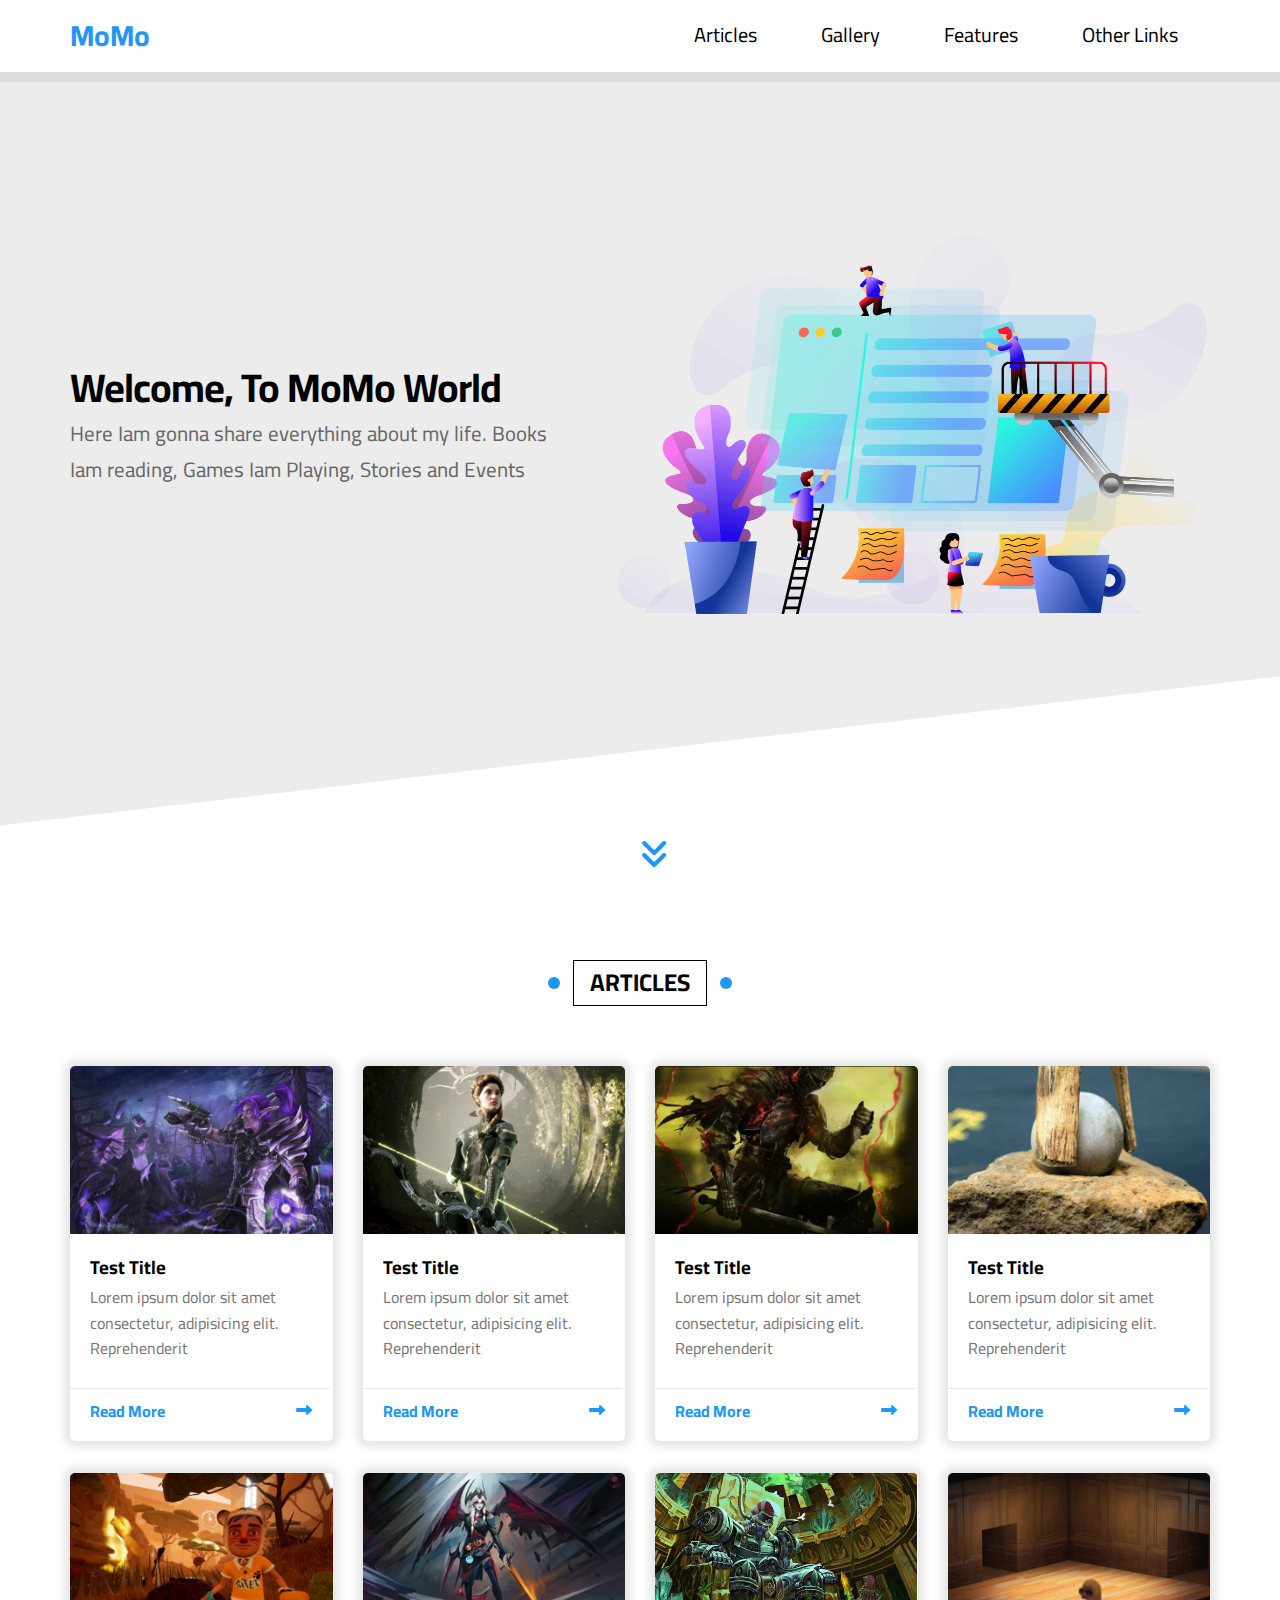
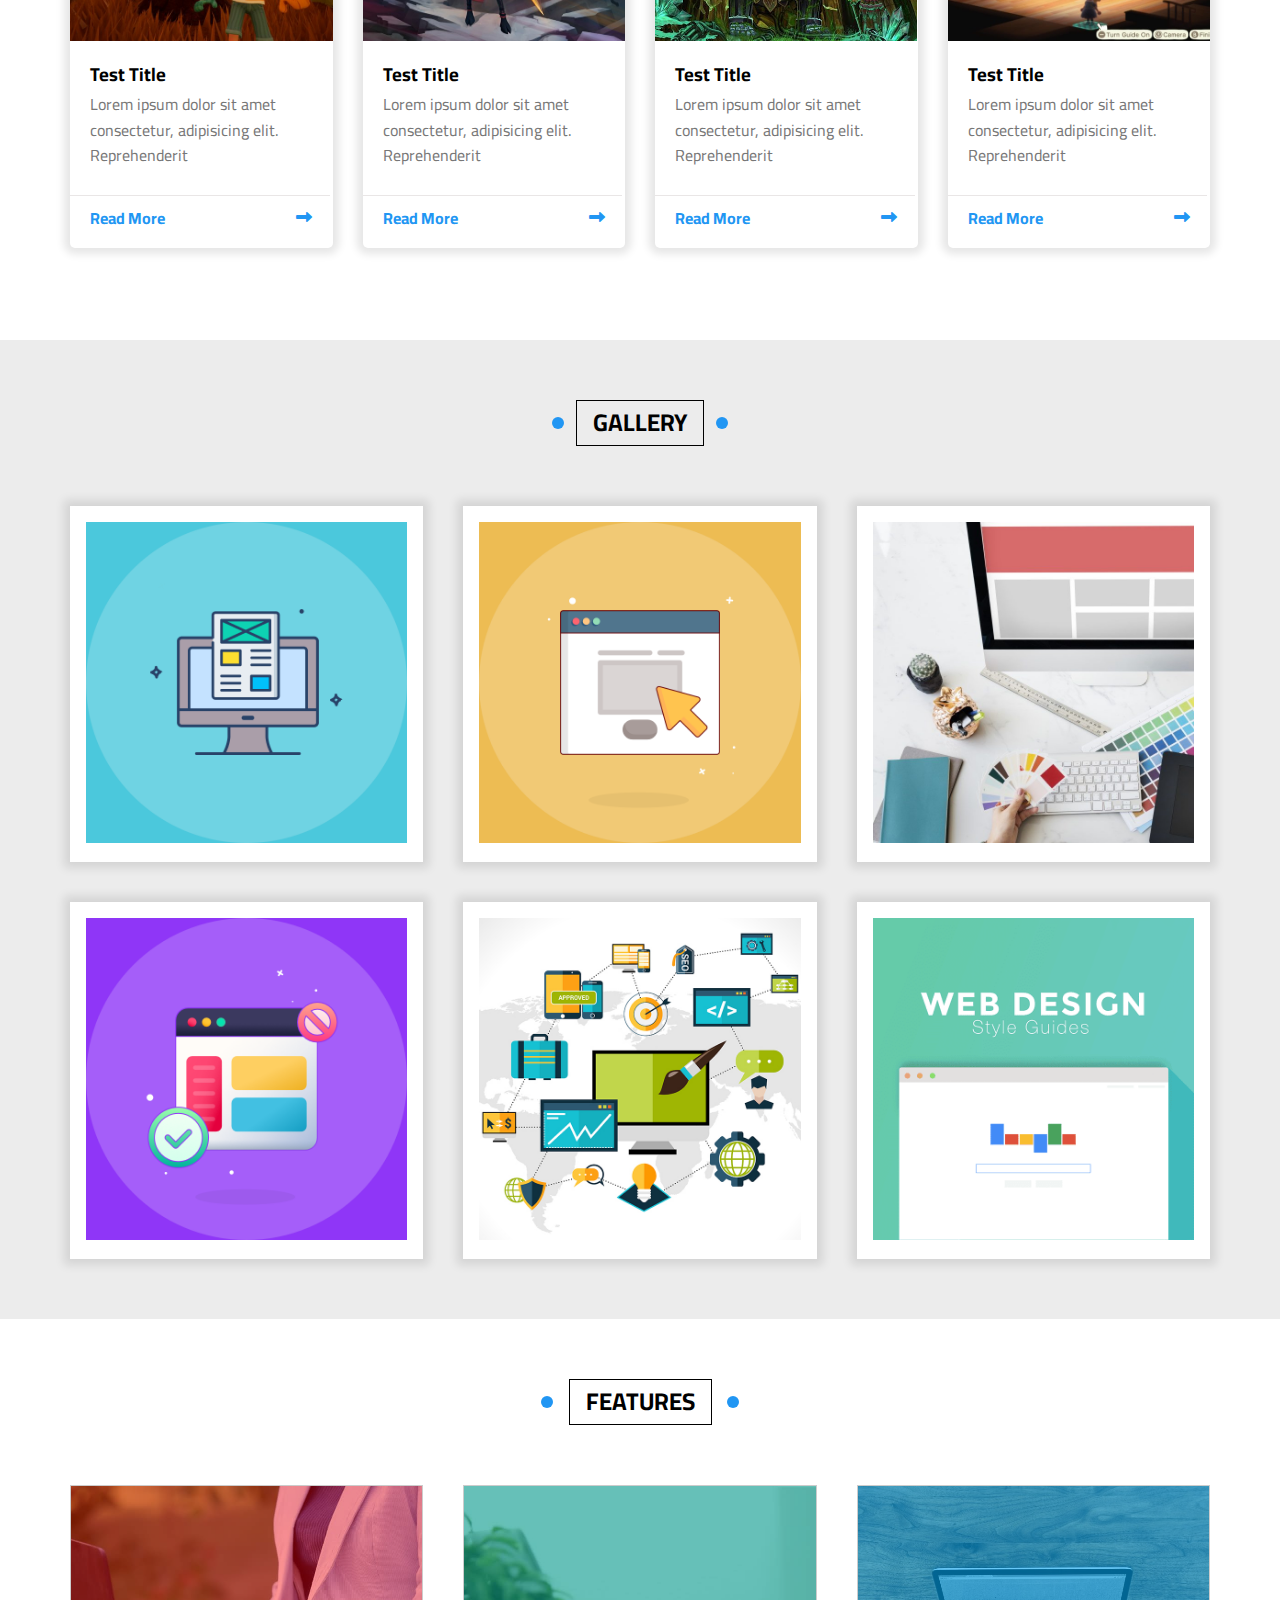
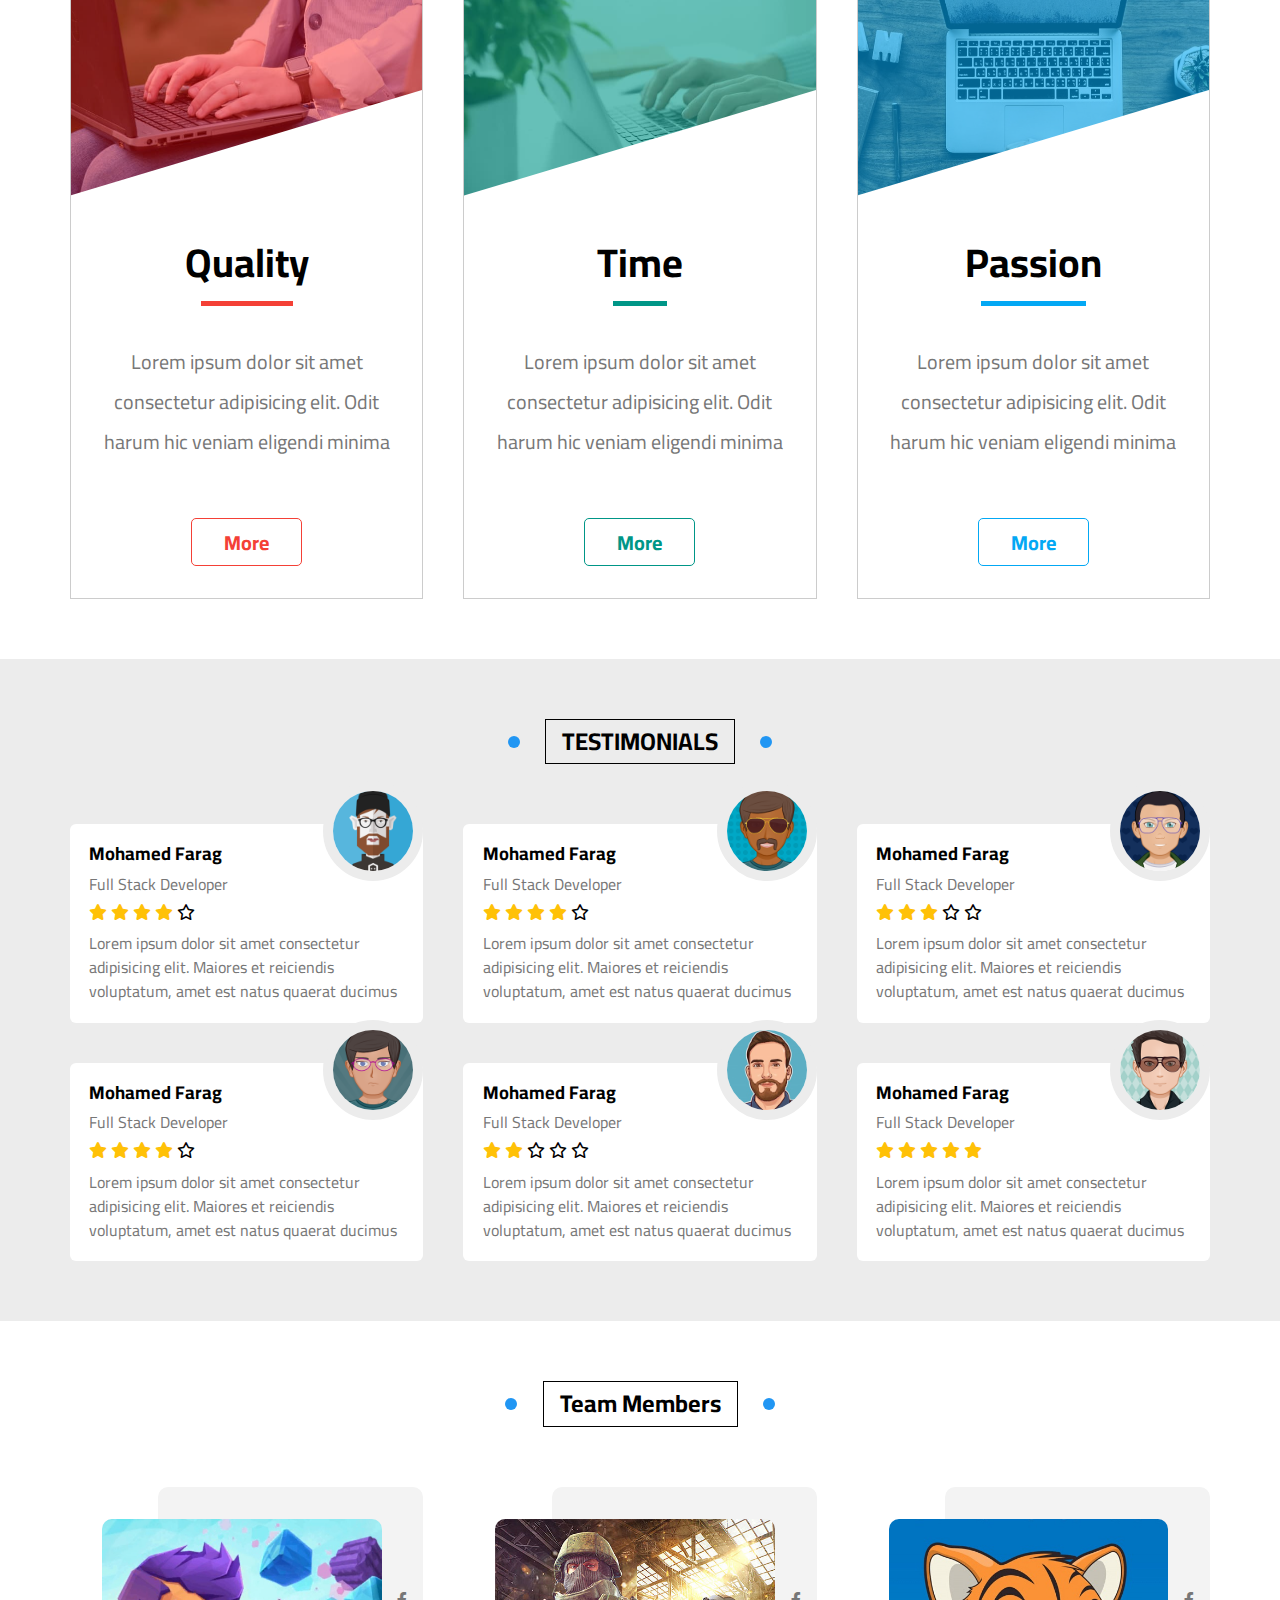
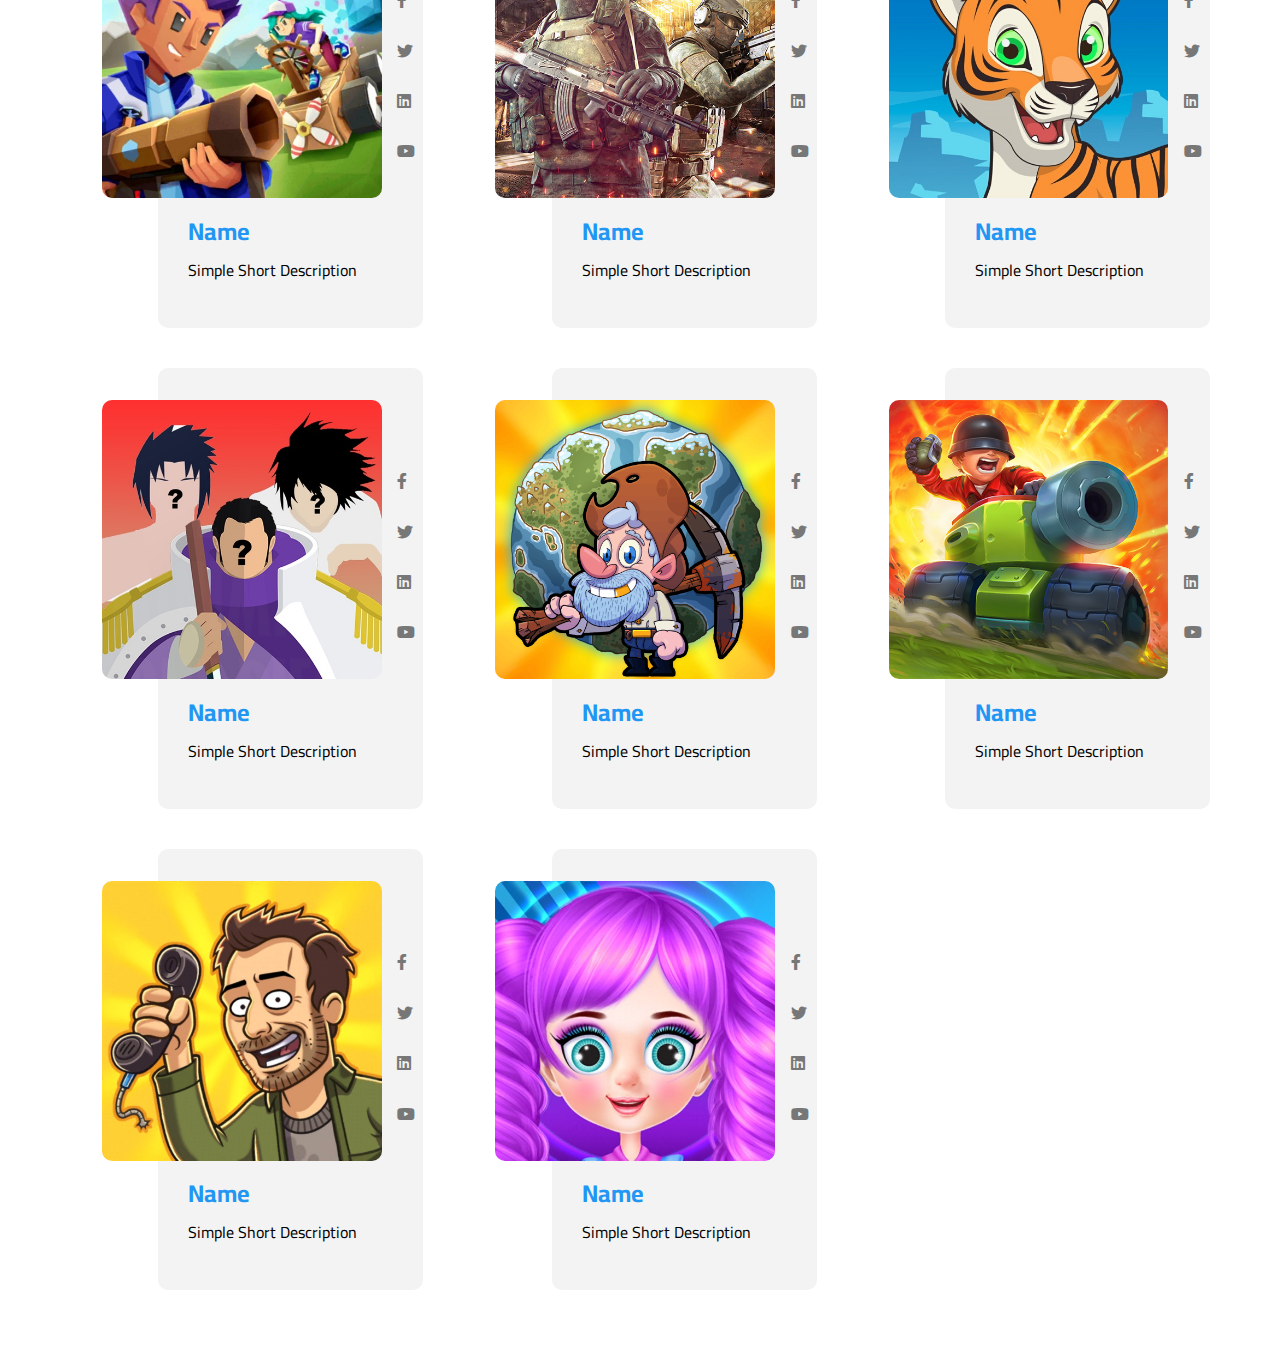
<file: index.html>
<!DOCTYPE html>
<html lang="en">
<head>
    <meta charset="UTF-8">
    <meta http-equiv="X-UA-Compatible" content="IE=edge">
    <meta name="viewport" content="width=device-width, initial-scale=1.0">
    <link rel="stylesheet" href="css/normaliz.css">
    <!-- font  awesome -->
    <link rel="stylesheet" href="css/all.min.css">
    <!-- css file -->
    <link rel="stylesheet" href="css/style.css">
    <title>Document</title>
</head>
<body>
   <!-- start header -->
   <header>
    <div class="container">
        <a class="logo" href="#">MoMo</a>
        <ul class="links">
           <li><a href="#">Articles</a></li>
            <li><a href="#">Gallery</a></li>
            <li><a href="#">Features</a></li>
            <li class="mega">
                <a href="#">Other Links</a>
                <div class="megamenu">
                    <div class="img">
                        <img src="imgs/megamenu.png" alt="">
                    </div>
                    
                        <ul class="slink">
                            <li><a href="#"> <i class="fa-sharp fa-solid fa-people-group"></i>Testimonials</a> </li>
                            <li><a href="#"><i class="fa-solid fa-shield-halved"></i> Team Members</a> </li>
                            <li><a href="#"><i class="fa-solid fa-comments"></i> Services</a> </li>
                            <li><a href="#"><i class="fa-solid fa-binoculars"></i>Our Skills</a> </li>
                            <li><a href="#"><i class="far fa-calendar-alt fa-fw"></i>How It Works</a ></li>
                        </ul>

                        <ul class="slink">
                            <li><a href="#"><i class="fa-solid fa-business-time"></i> Events</a> </li>
                            <li><a href="#"> <i class="far fa-calendar-alt fa-fw"></i> Pricing Plans</a> </li>
                            <li><a href="#"> <i class="fa-solid fa-snowflake"></i> Top Videos</a> </li>
                            <li><a href="#"><i class="fa-solid fa-layer-group"></i> Stats</a> </li>
                            <li><a href="#"> <i class="far fa-calendar-alt fa-fw"></i>  Request A Discount</a ></li>
                        </ul>

                   
                </div>
            </li>
        </ul>
    </div>
   </header>
   <!-- end header -->
   <!-- start landing -->
   <section class="landing">
     <div class="container">
        <div class="text">
            <h1>Welcome, To MoMo World</h1>
            <p>Here Iam gonna share everything about my life. Books Iam reading, Games Iam Playing, Stories and Events</p>
        </div>
        <div class="img">
            <img src="imgs/landing-image.png" alt="">
        </div>
     </div>
     <a href="#article" class="go-down-arrow">
        <i class="fas fa-angle-double-down fa-2x"></i>
     </a>
   </section>
   <!-- end landing -->
   <!-- start ARTICLES -->
   <article id="article">
    <div class="main-title">
        <h2>ARTICLES</h2>
    </div>
    <div class="container">
        
        <div class="articles">
            <div class="col">
                <div class="article">
                    <div class="img">
                        <img src="imgs/cat-01.jpg" alt="">
                    </div>
                    <div class="text">
                        <h3>Test Title</h3>
                        <p>Lorem ipsum dolor sit amet consectetur, adipisicing elit. Reprehenderit</p>
                        
                    </div>
                    <div class="more">
                        <a href="#landing">read more</a>
                        <i class="fas fa-long-arrow-alt-right"></i>
                    </div>
                </div>
                <div class="article">
                    <div class="img">
                        <img src="imgs/cat-02.jpg" alt="">
                    </div>
                    <div class="text">
                        <h3>Test Title</h3>
                        <p>Lorem ipsum dolor sit amet consectetur, adipisicing elit. Reprehenderit</p>
                       
                    </div>
                    <div class="more">
                        <a href="#landing">read more</a>
                        <i class="fas fa-long-arrow-alt-right"></i>
                    </div>  
                 
                </div>
            </div>
            <div class="col">
                <div class="article">
                    <div class="img">
                        <img src="imgs/cat-03.jpg" alt="">
                    </div>
                    <div class="text">
                        <h3>Test Title</h3>
                        <p>Lorem ipsum dolor sit amet consectetur, adipisicing elit. Reprehenderit</p>
                        
                    </div>
                    <div class="more">
                        <a href="#landing">read more</a>
                        <i class="fas fa-long-arrow-alt-right"></i>
                    </div>
                </div>
                <div class="article">
                    <div class="img">
                        <img src="imgs/cat-04.jpg" alt="">
                    </div>
                    <div class="text">
                        <h3>Test Title</h3>
                        <p>Lorem ipsum dolor sit amet consectetur, adipisicing elit. Reprehenderit</p>
                       
                    </div>
                    <div class="more">
                        <a href="#landing">read more</a>
                        <i class="fas fa-long-arrow-alt-right"></i>
                    </div>
                </div>
            </div>
            <div class="col">
                <div class="article">
                    <div class="img">
                        <img src="imgs/cat-05.jpg" alt="">
                    </div>
                    <div class="text">
                        <h3>Test Title</h3>
                        <p>Lorem ipsum dolor sit amet consectetur, adipisicing elit. Reprehenderit</p>
                      
                    </div>
                    <div class="more">
                        <a href="#landing">read more</a>
                        <i class="fas fa-long-arrow-alt-right"></i>
                    </div>
                </div>
                <div class="article">
                    <div class="img">
                        <img src="imgs/cat-06.jpg" alt="">
                    </div>
                    <div class="text">
                        <h3>Test Title</h3>
                        <p>Lorem ipsum dolor sit amet consectetur, adipisicing elit. Reprehenderit</p>
                       
                    </div>
                    <div class="more">
                        <a href="#landing">read more</a>
                        <i class="fas fa-long-arrow-alt-right"></i>
                    </div>
                </div>
            </div>
            <div class="col">
                <div class="article">
                    <div class="img">
                        <img src="imgs/cat-07.jpg" alt="">
                    </div>
                    <div class="text">
                        <h3>Test Title</h3>
                        <p>Lorem ipsum dolor sit amet consectetur, adipisicing elit. Reprehenderit</p>
                       
                    </div>
                    <div class="more">
                        <a href="#landing">read more</a>
                        <i class="fas fa-long-arrow-alt-right"></i>
                    </div>
                </div>
                <div class="article">
                    <div class="img">
                        <img src="imgs/cat-08.jpg" alt="">
                    </div>
                    <div class="text">
                        <h3>Test Title</h3>
                        <p>Lorem ipsum dolor sit amet consectetur, adipisicing elit. Reprehenderit</p>
                     
                    </div>
                    <div class="more">
                        <a href="#landing">read more</a>
                        <i class="fas fa-long-arrow-alt-right"></i>
                    </div>
                </div>
            </div>
            
        </div>
    </div>
   </article>
   
   <!-- end ARTICLES -->
   <!-- start GALLERY -->
   <section class="gallry" id="gallry">
    <div class="main-title">
        <h2>GALLERY</h2>
    </div>
    <div class="container">
        
        <div class="box">
            <div class="img">   
             <img src="imgs/gallery-01.png" alt="">
            </div>
        </div>
        <div class="box">
            <div class="img">   
             <img src="imgs/gallery-02.png" alt="">
            </div>
        </div>
        <div class="box">
            <div class="img">   
             <img src="imgs/gallery-03.jpg" alt="">
            </div>
        </div>
        <div class="box">
            <div class="img">   
             <img src="imgs/gallery-04.png" alt="">
            </div>
        </div>
        <div class="box">
            <div class="img">   
             <img src="imgs/gallery-05.jpg" alt="">
            </div>
        </div>
        <div class="box">
            <div class="img">   
             <img src="imgs/gallery-06.png" alt="">
            </div>
        </div>

    
       
    </div>
   </section>
   <!-- end guallry -->
<!-- start FEATURES -->

<section class="features">
    <div class="main-title">
        <h2>FEATURES</h2>
    </div>
    <div class="container">
        <div class="feat">
            <div class="img quality">
                <img src="imgs/features-01.jpg" alt="">
            </div>
            <div class="text quality">
                <h2>Quality</h2>
                <p>Lorem ipsum dolor sit amet consectetur adipisicing elit. Odit harum hic veniam eligendi minima</p>
                <a class="quality" href="#landing">more</a>
            </div>
            
        </div>
        <div class="feat">
            <div class="img time">
                <img src="imgs/features-02.jpg" alt="">
            </div>
            <div class="text time">
                <h2>Time</h2>
                <p>Lorem ipsum dolor sit amet consectetur adipisicing elit. Odit harum hic veniam eligendi minima</p>
                <a class="" href="#landing">more</a>
            </div>
            
        </div>
        <div class="feat">
            <div class="img passion">
                <img src="imgs/features-03.jpg" alt="">
            </div>
            <div class="text passion ">
                <h2>Passion</h2>
                <p>Lorem ipsum dolor sit amet consectetur adipisicing elit. Odit harum hic veniam eligendi minima</p>
                <a class="passion" href="#landing">more</a>
            </div>
            
        </div>
    </div>
</section>
<!-- end FEATURES -->
<!-- start TESTIMONIALS -->
<section class="testmonials">
    <div class="main-title">
        <h2>TESTIMONIALS</h2>
    </div>
    <div class="container">
        <div class="member">
            <div class="text">
                <h2>Mohamed Farag</h2>
                <span>Full Stack Developer</span>
                <div class="rate">
                    <i class="filled fas fa-star"></i>
                    <i class="filled fas fa-star"></i>
                    <i class="filled fas fa-star"></i>
                    <i class="filled fas fa-star"></i>
                    <i class="far fa-star"></i>
                </div>
                <p>Lorem ipsum dolor sit amet consectetur adipisicing elit. Maiores et reiciendis voluptatum, amet est natus quaerat ducimus                </p>
            
            </div>
            <div class="img">
                <img src="imgs/avatar-01.png" alt="">
            </div>
        </div>
        <div class="member">
            <div class="text">
                <h2>Mohamed Farag</h2>
                <span>Full Stack Developer</span>
                <div class="rate">
                    <i class="filled fas fa-star"></i>
                    <i class="filled fas fa-star"></i>
                    <i class="filled fas fa-star"></i>
                    <i class="filled fas fa-star"></i>
                    <i class="far fa-star"></i>
                </div>
                <p>Lorem ipsum dolor sit amet consectetur adipisicing elit. Maiores et reiciendis voluptatum, amet est natus quaerat ducimus                </p>
            
            </div>
            <div class="img">
                <img src="imgs/avatar-02.png" alt="">
            </div>
        </div>
        <div class="member">
            <div class="text">
                <h2>Mohamed Farag</h2>
                <span>Full Stack Developer</span>
                <div class="rate">
                    <i class="filled fas fa-star"></i>
                    <i class="filled fas fa-star"></i>
                    <i class="filled fas fa-star"></i>
                    <i class="far fa-star"></i>
                    <i class="far fa-star"></i>
                </div>
                <p>Lorem ipsum dolor sit amet consectetur adipisicing elit. Maiores et reiciendis voluptatum, amet est natus quaerat ducimus                </p>
            
            </div>
            <div class="img">
                <img src="imgs/avatar-03.png" alt="">
            </div>
        </div>
        <div class="member">
            <div class="text">
                <h2>Mohamed Farag</h2>
                <span>Full Stack Developer</span>
                <div class="rate">
                    <i class="filled fas fa-star"></i>
                    <i class="filled fas fa-star"></i>
                    <i class="filled fas fa-star"></i>
                    <i class="filled fas fa-star"></i>
                    <i class="far fa-star"></i>
                </div>
                <p>Lorem ipsum dolor sit amet consectetur adipisicing elit. Maiores et reiciendis voluptatum, amet est natus quaerat ducimus                </p>
            
            </div>
            <div class="img">
                <img src="imgs/avatar-04.png" alt="">
            </div>
        </div>
        <div class="member">
            <div class="text">
                <h2>Mohamed Farag</h2>
                <span>Full Stack Developer</span>
                <div class="rate">
                    <i class="filled fas fa-star"></i>
                    <i class="filled fas fa-star"></i>
                    <i class="far fa-star"></i>
                    <i class="far fa-star"></i>
                    <i class="far fa-star"></i>
                </div>
                <p>Lorem ipsum dolor sit amet consectetur adipisicing elit. Maiores et reiciendis voluptatum, amet est natus quaerat ducimus                </p>
            
            </div>
            <div class="img">
                <img src="imgs/avatar-05.png" alt="">
            </div>
        </div>
        <div class="member">
            <div class="text">
                <h2>Mohamed Farag</h2>
                <span>Full Stack Developer</span>
                <div class="rate">
                    <i class="filled fas fa-star"></i>
                    <i class="filled fas fa-star"></i>
                    <i class="filled fas fa-star"></i>
                    <i class="filled fas fa-star"></i>
                    <i class="filled fas fa-star"></i>

                </div>
                <p>Lorem ipsum dolor sit amet consectetur adipisicing elit. Maiores et reiciendis voluptatum, amet est natus quaerat ducimus                </p>
            
            </div>
            <div class="img">
                <img src="imgs/avatar-06.png" alt="">
            </div>
        </div>


    </div>
</section>
<!-- end TESTIMONIALS -->
<!--start TEAM MEMBERS -->
<section class="members">
    <div class="main-title">
        <h2>Team Members </h2>
    </div>
    <div class="container">
        <div class="member">
        <div class="member__img">
            <img src="imgs/team-01.jpg" alt="">
        </div>
        <div class="member__social">
            <a href="#"><i class="fab fa-facebook-f"></i></a>
            <a href="#"><i class="fab fa-twitter"></i></a>
            <a href="#"><i class="fab fa-linkedin"></i></a>
            <a href="#"><i class="fab fa-youtube"></i></a>
        </div>
        <div class="member__content">
            <h3>Name</h3>
            <p>Simple Short Description</p>
        </div>
       </div>
       <div class="member">
        <div class="member__img">
            <img src="imgs/team-02.jpg" alt="">
        </div>
        <div class="member__social">
            <a href="#"><i class="fab fa-facebook-f"></i></a>
            <a href="#"><i class="fab fa-twitter"></i></a>
            <a href="#"><i class="fab fa-linkedin"></i></a>
            <a href="#"><i class="fab fa-youtube"></i></a>
        </div>
        <div class="member__content">
            <h3>Name</h3>
            <p>Simple Short Description</p>
        </div>
       </div>
       <div class="member">
        <div class="member__img">
            <img src="imgs/team-03.jpg" alt="">
        </div>
        <div class="member__social">
            <a href="#"><i class="fab fa-facebook-f"></i></a>
            <a href="#"><i class="fab fa-twitter"></i></a>
            <a href="#"><i class="fab fa-linkedin"></i></a>
            <a href="#"><i class="fab fa-youtube"></i></a>
        </div>
        <div class="member__content">
            <h3>Name</h3>
            <p>Simple Short Description</p>
        </div>
       </div>
       <div class="member">
        <div class="member__img">
            <img src="imgs/team-04.jpg" alt="">
        </div>
        <div class="member__social">
            <a href="#"><i class="fab fa-facebook-f"></i></a>
            <a href="#"><i class="fab fa-twitter"></i></a>
            <a href="#"><i class="fab fa-linkedin"></i></a>
            <a href="#"><i class="fab fa-youtube"></i></a>
        </div>
        <div class="member__content">
            <h3>Name</h3>
            <p>Simple Short Description</p>
        </div>
       </div>
       <div class="member">
        <div class="member__img">
            <img src="imgs/team-05.png" alt="">
        </div>
        <div class="member__social">
            <a href="#"><i class="fab fa-facebook-f"></i></a>
            <a href="#"><i class="fab fa-twitter"></i></a>
            <a href="#"><i class="fab fa-linkedin"></i></a>
            <a href="#"><i class="fab fa-youtube"></i></a>
        </div>
        <div class="member__content">
            <h3>Name</h3>
            <p>Simple Short Description</p>
        </div>
       </div>
       <div class="member">
        <div class="member__img">
            <img src="imgs/team-06.png" alt="">
        </div>
        <div class="member__social">
            <a href="#"><i class="fab fa-facebook-f"></i></a>
            <a href="#"><i class="fab fa-twitter"></i></a>
            <a href="#"><i class="fab fa-linkedin"></i></a>
            <a href="#"><i class="fab fa-youtube"></i></a>
        </div>
        <div class="member__content">
            <h3>Name</h3>
            <p>Simple Short Description</p>
        </div>
       </div>
       <div class="member">
        <div class="member__img">
            <img src="imgs/team-07.jpg" alt="">
        </div>
        <div class="member__social">
            <a href="#"><i class="fab fa-facebook-f"></i></a>
            <a href="#"><i class="fab fa-twitter"></i></a>
            <a href="#"><i class="fab fa-linkedin"></i></a>
            <a href="#"><i class="fab fa-youtube"></i></a>
        </div>
        <div class="member__content">
            <h3>Name</h3>
            <p>Simple Short Description</p>
        </div>
       </div>
       <div class="member">
        <div class="member__img">
            <img src="imgs/team-08.jpg" alt="">
        </div>
        <div class="member__social">
            <a href="#"><i class="fab fa-facebook-f"></i></a>
            <a href="#"><i class="fab fa-twitter"></i></a>
            <a href="#"><i class="fab fa-linkedin"></i></a>
            <a href="#"><i class="fab fa-youtube"></i></a>
        </div>
        <div class="member__content">
            <h3>Name</h3>
            <p>Simple Short Description</p>
        </div>
       </div>
    </div>
</section>
<!-- end TEAM MEMBERS -->

</body>
</html>
</file>
<file: css/style.css>
@import url('https://fonts.googleapis.com/css2?family=Cairo:wght@200;300;400;600;700;800&display=swap');

/* global rules */
*{
    -webkit-box-sizing:border-box ;
    -moz-box-sizing:border-box ;
    -o-box-sizing:border-box ;
    box-sizing: border-box;
    padding: 0;
    margin: 0;
}
ul{
    list-style: none;
    padding: 0;
    margin: 0;
}
a{
    text-decoration: none;
}
img{
    max-width: 100%;
}
:root{
    --main-color: #2196f3;
    --main-color-alt: #1787e0;
    --section-bg:#ececec;
    --main-padding:3.75rem;
    --transion-delay:.3s;

}
html{
    scroll-behavior: smooth;
}
body{
    font-family: 'Cairo', sans-serif;
    scroll-behavior: smooth;
}
.container{
    padding-left: .9375rem;
    padding-right: .9375rem;
    margin-left: auto;
    margin-right: auto;
}
/* small */

@media(min-width:768px){
    .container{
        width: 750px;
    }
}

/* medium */
@media(min-width:992px){
    .container{
         width: 970px;
    }
}

/* larg */
@media(min-width:1200px){
    .container{
        width:1170px;
   }
}
/* end global rules */
/* compnent */
.main-title{
    /* display: flex;
    justify-content: center; */
    margin: auto;
    margin-bottom: 60px;
    border: 1px solid black;
    width: fit-content;
    padding: .5rem 1rem;
    position: relative;
    transition: var(--transion-delay);
    z-index: 1;
   
}
.main-title h2{
    font-size: 1.5rem;
    font-weight: bold;


}
.main-title:hover{
    color: white;
    border-color: white;
    transition-delay: .5s;
}
.main-title::before{
    content: "";
    position: absolute;
    top: 50%;
    left: -20%;
    transform: translateY(-50%);
    width: 12px;
    height: 12px;
    background-color: var(--main-color);
    border-radius: 50%;
    /* transition: var(--transion-delay) linear; */


}
.main-title:hover::before{
    /* left: 0;
    width: 50%;
    height: 100%;
    border-radius: 0; */
    animation:  move-left .5s linear forwards;
    z-index: -1;
}
.main-title::after{
    content: "";
    position: absolute;
    top: 50%;
    right: -20%;
    transform: translateY(-50%);
    width: 12px;
    height: 12px;
    background-color: var(--main-color);
    border-radius: 50%;
}
.main-title:hover::after{
    /* right: 0;
    width: 50%;
    height: 100%;
    border-radius: 0; */
    animation:  move-right .5s linear forwards;
    z-index: -1;
}
/* end compnent */
/* start header */
header{
    box-shadow:0 0 0 10px #ddd ;
}
header .container{
    display: flex;
    justify-content: space-between;
    align-items: center;
    flex-wrap: wrap;
    position: relative;

} 
header .container .logo{
    font-size: 1.8rem;
    color: var(--main-color);
    text-decoration: none;
    font-weight: bold;
    height: 72px;
    display: flex;
    align-items: center;
    justify-content: center;
   
}

@media(max-width:768px){
    header .container .logo{
        width: 100%;
        margin: auto;
    }
}

header .links{
    display: flex;
    justify-content: space-between;
    /* width: 40%; */
}
@media(max-width:768px){
    header .links{
        margin: auto;
    }
}

header .links > li> a{
    text-decoration: none;
    color: black;
    font-size: 1.26rem;
    padding:0 2rem;
    height:  72px;
    display: flex;
    align-items: center;
    justify-content: center;
    position: relative;
    transition: var(--transion-delay);

}
@media(max-width:768px){
    header .links > li> a{
        font-size: .8rem;
        padding: .6rem;
        height: 50px;
    }
}
header .links > li> a:hover{
    background-color: #fafafa;
    color: var(--main-color);
}
header .links> li> a::before{
    content: "";
    width: 0;
    height:5px;
    background-color: var(--main-color-alt);
    position: absolute;
    top: 0;
    left: 0;
    transition: var(--transion-delay);
}
header .links> li> a:hover::before{
    width: 100%;
}

/* meaga menu */
header .container .megamenu{
    position: absolute;
    left: 50%;
    top:calc(100% + 50px);
    transform: translateX(-50%);
    background-color: #fff;
    display: flex;
    gap: 60px;
    justify-content: space-between;
    padding: 2rem;
    width: 100%;
    border-bottom: 3px solid var(--main-color);
    opacity: 0;
    z-index: -1;
    transition: top var(--transion-delay),  opacity var(--transion-delay) ;
}
@media (max-width: 767px) {
    header .container .megamenu {
      flex-direction: column;
      gap: 0;
      padding: 5px;
    }
  }
@media(max-width:992px){
    header .megamenu .slink {
        flex: 1;
       
    }
    
}

header .container .links .mega:hover .megamenu{
    top:100%;
    opacity: 1;
    z-index: 333;
}
header .megamenu ul li{
    position: relative;
}
header .megamenu ul li:not(:last-child){
    border-bottom: 1px solid #e9e6e6;
    
}

@media(max-width:767px) {
    header .megamenu .slink:first-of-type li:last-child {
        border-bottom: 1px solid #e9e6e6;

    }
  }

header .megamenu ul li a {
    padding: 15px ;
    display: block;
    color: var(--main-color);
    font-weight: 800;
    font-size: 1.1rem;
    min-width: 218px;
    /* display: flex;
    flex-wrap: nowrap; */
}
header .megamenu ul li a::before{
    content: "";
    width: 0;
    height: 100%;
    position: absolute;
    left: 0;
    top: 0;
    background-color: #fafafa;
    z-index: -1;
    transition: var(--transion-delay);

}
header .megamenu ul li a:hover::before{
    width: 100%;
}

header .megamenu ul li a i {
    margin-right: 10px;
}
header .megamenu .img img{
    /* width: 330px; */
}
header .megamenu .img img{
    max-width: 100%;
}
@media(max-width:992px){
    header .megamenu .img img{
        display: none;
    }
    
}
/* end meaga men */


/* end header */
/* start landing */
.landing {
    position: relative;
}
.landing::before{
    content: "";
    width: 100%;
    height: 100%;
    position: absolute;
    top: 0;
    left: 0;
    background-color: var(--section-bg);
    z-index: -1;
    clip-path: polygon(0 0, 100% 0, 100% 73%, 0 91%);





}
.landing .container{
    height: calc(100vh - 72px);
    padding-bottom: 7.5rem;
    display: flex;
    align-items: center;
}
.landing .text {
    flex: 1;
  }
@media(max-width:992px){
    .landing .text {
        text-align: center;
      }
}
.landing .text h1{
    margin: 0;
    letter-spacing: -1px;
    font-size: 2.5rem;
}
.landing .text p{
    margin: 5px 0 0;
    line-height: 1.7;
    color: #666;
    font-size: 1.3rem;
    max-width: 500px;
}
@media(max-width:992px){
    .landing .text h1{
        font-size: 1.5rem;
    }
    .landing .text p{
        margin: 10px auto;
        font-size: 1.1rem;
    }
}
.landing .img img{
    width:600px;
    max-width: 100%;
    animation: up-down 5s infinite linear;
    position: relative;
}
@media(max-width:992px){
    .landing .img img{
       display: none;
    }
}
.landing .go-down-arrow{
    position: absolute;
    left: 50%;
    bottom: 15px;
    transform: translateY(-50%);
    animation: arrow-move 2s infinite  ;
}
@media(max-width:992px){
    .landing .go-down-arrow{

       bottom:55px;
    }
}
.landing .go-down-arrow{
    color: var(--main-color);
    transition: var(--transion-delay);
}

.landing .go-down-arrow:hover{
    color: var(--main-color-alt);
}
/* end landing */
/* start ARTICLES */
article{
    background-color: #ffffff;
    padding-top: var(--main-padding);
    padding-bottom: var(--main-padding);

}
article .articles{
    display: grid;
    grid-template-columns: repeat(auto-fill,minmax(250px,1fr));
    gap: 30px;
}
article .articles .article{
    margin-bottom: 2rem;
    border-radius: 5px;
    background-color: white;
    box-shadow: 0 0 9px 6px rgb(0 0 0 / 10%);
    overflow: hidden;
    position: relative;
    transition: var(--transion-delay);
}
article .articles .article:hover{
    transform: translateY(-10px);
    box-shadow: 0 0 9px 15px rgb(0 0 0 / 20%);

}
article .articles  .text{
    padding: 1.26rem;

}
article .articles  .text h3{
    margin: 0;
}
article .articles  .text p{
    margin: .4rem 0 0;
    line-height: 1.6;
    color: #777;
    
}
article .articles  .more  {
    display: flex;
    justify-content: space-between;
    padding: 1.26rem;
    color: var(--main-color);
    text-transform: capitalize;
    font-weight: bold;
    position: relative;
}
article .articles  .more::before  {
    content: "";
    width: 100%;
    height: 1px;
    background-color: #e9e6e6;
    position: absolute;
    left: -1%;
    top: 10%;
}
article .articles   .more a {
    color: var(--main-color);
    
}
article .articles .article:hover .more i{
    animation: move-more .5s linear infinite;
}
article .articles .img img{
    max-width: 100%;
    /* border-radius: 5px; */

}
/* end ARTICLES */
/* start gallry */
.gallry{
    padding-top: var(--main-padding);
    padding-bottom: var(--main-padding);
    background-color: var(--section-bg);

}
.gallry .container {

    display: grid;
    grid-template-columns: repeat(auto-fill,minmax(300px,1fr));
    gap: 40px;
 
}
.gallry .box {
    padding: 1rem;
    background-color: white;
    overflow: hidden;
    box-shadow: 0 0 9px 6px rgb(0 0 0 / 10%);

}
.gallry .box .img {
    position: relative;
    overflow: hidden;
}
.gallry .box .img::before{
    content: "";
    width: 10%;
    height: 10%;
    position: absolute;
    top: 50%;
    left: 50%;
    transform: translate(-50%, -50%);
    background-color: hsla(0, 0%, 100%, 0.386);
    transition: var(--transion-delay);
    opacity: 0;
    z-index: 999;
}
.gallry .box .img:hover::before{
   
    animation: gua .5s linear forwards;

}

 .gallry .box img{
    max-width: 100%;
    transition: var(--transion-delay);
}
.gallry .box .img:hover img{
    
    transform: rotate(5deg) scale(1.2) ;
}
/*
.gallry .box .img img:hover{
    transform: rotate(10deg);
} */

/* end gallry */
/* start features */
.features{
    padding-top: var(--main-padding);
    padding-bottom: var(--main-padding);
}
.features .container{
    display: grid;
    grid-template-columns: repeat(auto-fill,minmax(300px,1fr));
    gap: 40px;
}
.features .container .feat{
    border: 1px solid #ccc;
    text-align: center;
}
.features .img{
    position: relative;
    overflow: hidden;
}
.features .feat .img::after{
    content: "";
    position: absolute;
    bottom: 0;
    right: 0;
    border-width: 0px 0px 150px 500px;
    border-style: solid;
    border-color: transparent transparent white transparent;
     /* left: 0; */
     transition: var(--transion-delay);
    

}
.features .feat:hover .img::after{
    border-width: 150px 500px 150px 0px;
}

.features .feat .img::before{
    content: "";
    width: 100%;
    height: 100%;
    position: absolute;
    left: 0;
    top: 0;
    /* background-color: #1787e0; */
}
.features .feat .quality::before{
    background-color: rgba(255, 0, 0, 0.418);
}
.features .feat .time::before{
    background-color: rgb(0 150 136 / 60%);
}
.features .feat .passion::before{
    background-color: rgb(3 169 244 / 60%);
}

.features .img img{
    max-width: 100%;
}
.features .feat .text h2{
    font-size: 2.5rem;
    position: relative;
    width: fit-content;
    margin: auto;
}
.features .feat .text h2::before{
    content: "";
    position: absolute;
    bottom: -20px;
    left: 1rem;
    height: 5px;
    width: calc(100% - 32px);
}
.features .feat .quality h2::before{
    background-color:  #f44036;
}
.features .feat .passion h2::before{
    background-color:rgb(3, 168, 244);
}
.features .feat .time h2::before{
    background-color:  rgb(0, 150, 135);
}
.features .feat .text p{
    padding: 1rem;
    font-size: 1.25rem;
    line-height: 2;
    color: #777;
    margin: 2.5rem 0;
   

}
.features .feat .text a{
    padding: .7rem 2rem;
    margin: 0 auto 2rem;
    width: fit-content;
    display: block;
    font-size: 1.25rem;
    font-weight: bold;
    text-transform: capitalize;
    border: 1px solid;
    border-radius: 5px;
    position: relative;
    /* background: linear-gradient(to right ,#1787e0 50%,red 50%); */
    transition: var(--transion-delay);
    /* overflow: hidden; */

}
.features .feat:hover .text a{
    background-position:left bottom ;

}
.features .feat:hover .text a{
    color: white;
}

.features .feat .quality a
{
    color: #f44036;
    background: linear-gradient(to right ,#f44036 50%,white 50%);
    background-size: 200% 100%;
    background-position:right bottom ;

}
.features .feat .time a
{
    color: #009687;
    background: linear-gradient(to right ,#009687 50%,white 50%);
    background-size: 200% 100%;
    background-position:right bottom ;

}

.features .feat .passion a
{
    color: #03a8f4;
    background: linear-gradient(to right ,#03a8f4 50%,white 50%);
    background-size: 200% 100%;
    background-position:right bottom ;

}

/* end features */
/* start testmonials */
/* end testmonials */
.testmonials{
    padding-top: var(--main-padding);
    padding-bottom: var(--main-padding);
    background-color: var(--section-bg);
}
.testmonials .container{
    display: grid;
    grid-template-columns: repeat(auto-fill,minmax(300px,1fr));
    gap: 40px;
}
.testmonials .container .member{
    background-color: white;
    padding: 1.2rem;
    border-radius: 6px;
    box-shadow: 0 0 2px 4px rgba(0, 0, 0, 0.0713%);
    display: flex;
    position: relative;
}
.testmonials .container .member .text h2{
   font-size: 1.15rem;
}
.testmonials .container .member .text span{
    display: block;
    font-size: 1rem;
    margin: 10px 0;
    color: #777;
}
.testmonials .container .member .text .rate{
    margin-bottom: 10px;
    color: #ffc107;
}
.testmonials .text .far{
    color: black;
}
.testmonials .container .member .text p{
    color: #777;
    line-height: 1.5;
}
.testmonials .container .member .img{
    border-radius: 50%;
}
.testmonials .container .member img{
    width: 100px;
    height: 100px;
    max-width: 100%;
    border-radius: 50%;
    position: absolute;
    right: 0;
    top: -43px;
    border: 10px solid var(--section-bg);

}
/* start TEAM MEMBERS */
.members{
    padding-top: var(--main-padding);
    padding-bottom: var(--main-padding);
    
}
.members .container{
    display: grid;
    grid-template-columns: repeat(auto-fill,minmax(350px,1fr));
    gap: 40px;
}
.members .member{
    /* display: grid;
    grid-template-columns: repeat(2,minmax(400px,1fr));
    position: relative; */
    /* gap: 40px; */
    position: relative;
    padding: 2rem;
    padding-right: 2.6rem;
}
.members .member::before{
    content: "";
    width:75%;
    height: 100%;
    position: absolute;
    top:0;
    right: 0;
    background-color: #f3f3f3;
    border-radius: 10px;
    z-index: -2;
    transition: var(--transion-delay);
    /* #e4e4e4 */
}
.members .member::after{
    content: "";
    width:0%;
    height: 100%;
    position: absolute;
    top:0;
    right: 0;
    border-radius: 10px;
    transition: var(--transion-delay);
    z-index: -1;
    
    /* #e4e4e4 */
}
.members .member:hover::after{
   width:75% ;
   background-color:#e4e4e4 ;
   /* animation: team-move .5s linear forwards; */
    /* #e4e4e4 */
}
.members .member:hover .member__img{
    filter: grayscale(100%);
 }
.members .member .member__social{
    display: flex;
    flex-direction: column;
    position: absolute;
    right: 8px;
    top: 43%;
    transform: translateY(-50%);
}
.members .member .member__social a{
    display: block;
    color: #777777;
    padding: 1rem 0;
}
.members .member .member__social a:hover{
    color:var(--main-color);
}
.members .member .member__social a:hover:last-child{
    color: rgba(255, 0, 0, 0.935);
}
.members .member img{
    width:100%;
    height: 100%;
    border-radius: 10px;
}
.members .member .member__content{
    padding-left: 5.4rem;
}
.members .member .member__content h3{

    font-size: 1.5rem;
    margin: 1rem 0;
    color: var(--main-color);
    transition: var(--transion-delay);
}
.members .member:hover .member__content h3{

   color: #777;
}
.members .member .member__content p{
    margin: 1rem 0;
}
/* end TEAM MEMBERS */
/* start animation */
@keyframes up-down {
    0%,100%{
        top: 0;
    }
    50%{
        top: -50px;
    }
    
}
@keyframes arrow-move{
    0%,10%,20%,50%,80%,100%{
        transform:translateY(0);
    }
    30%,60%{
        transform:translateY(-15px);

    }
}
@keyframes move-left{
    50%{
    left: 0;
    width: 12px;
    height: 12px;
    
    }
    100%{
        left: 0;
        width:100%;
       height: 100%;
       border-radius: 0;
    }
}
@keyframes move-right{
    50%{
    right: 0;
    width: 12px;
    height: 12px;
    
    }
    100%{
        right: 0;
        width:100%;
       height: 100%;
       border-radius: 0;
    }
}
@keyframes move-more{
    100%{
        transform: translateX(0);

    }
    100%{
        transform: translateX(7px);
    }
    
}
@keyframes gua {
    100%{
        width: 200%;
        height: 200%;

        opacity: 0;
    }
    0%,40%{
        opacity: 1;
    }
    
}
@keyframes team-move {
    0%{}
    50%{
        width: 50%;
    }
    100%{
        width: 75%;
    }
    
}
/* end animation */
</file>
<file: css/normaliz.css>
/*! normalize.css v8.0.1 | MIT License | github.com/necolas/normalize.css */

/* Document
   ========================================================================== */

/**
 * 1. Correct the line height in all browsers.
 * 2. Prevent adjustments of font size after orientation changes in iOS.
 */

 html {
    line-height: 1.15; /* 1 */
    -webkit-text-size-adjust: 100%; /* 2 */
  }
  
  /* Sections
     ========================================================================== */
  
  /**
   * Remove the margin in all browsers.
   */
  
  body {
    margin: 0;
  }
  
  /**
   * Render the `main` element consistently in IE.
   */
  
  main {
    display: block;
  }
  
  /**
   * Correct the font size and margin on `h1` elements within `section` and
   * `article` contexts in Chrome, Firefox, and Safari.
   */
  
  h1 {
    font-size: 2em;
    margin: 0.67em 0;
  }
  
  /* Grouping content
     ========================================================================== */
  
  /**
   * 1. Add the correct box sizing in Firefox.
   * 2. Show the overflow in Edge and IE.
   */
  
  hr {
    box-sizing: content-box; /* 1 */
    height: 0; /* 1 */
    overflow: visible; /* 2 */
  }
  
  /**
   * 1. Correct the inheritance and scaling of font size in all browsers.
   * 2. Correct the odd `em` font sizing in all browsers.
   */
  
  pre {
    font-family: monospace, monospace; /* 1 */
    font-size: 1em; /* 2 */
  }
  
  /* Text-level semantics
     ========================================================================== */
  
  /**
   * Remove the gray background on active links in IE 10.
   */
  
  a {
    background-color: transparent;
  }
  
  /**
   * 1. Remove the bottom border in Chrome 57-
   * 2. Add the correct text decoration in Chrome, Edge, IE, Opera, and Safari.
   */
  
  abbr[title] {
    border-bottom: none; /* 1 */
    text-decoration: underline; /* 2 */
    text-decoration: underline dotted; /* 2 */
  }
  
  /**
   * Add the correct font weight in Chrome, Edge, and Safari.
   */
  
  b,
  strong {
    font-weight: bolder;
  }
  
  /**
   * 1. Correct the inheritance and scaling of font size in all browsers.
   * 2. Correct the odd `em` font sizing in all browsers.
   */
  
  code,
  kbd,
  samp {
    font-family: monospace, monospace; /* 1 */
    font-size: 1em; /* 2 */
  }
  
  /**
   * Add the correct font size in all browsers.
   */
  
  small {
    font-size: 80%;
  }
  
  /**
   * Prevent `sub` and `sup` elements from affecting the line height in
   * all browsers.
   */
  
  sub,
  sup {
    font-size: 75%;
    line-height: 0;
    position: relative;
    vertical-align: baseline;
  }
  
  sub {
    bottom: -0.25em;
  }
  
  sup {
    top: -0.5em;
  }
  
  /* Embedded content
     ========================================================================== */
  
  /**
   * Remove the border on images inside links in IE 10.
   */
  
  img {
    border-style: none;
  }
  
  /* Forms
     ========================================================================== */
  
  /**
   * 1. Change the font styles in all browsers.
   * 2. Remove the margin in Firefox and Safari.
   */
  
  button,
  input,
  optgroup,
  select,
  textarea {
    font-family: inherit; /* 1 */
    font-size: 100%; /* 1 */
    line-height: 1.15; /* 1 */
    margin: 0; /* 2 */
  }
  
  /**
   * Show the overflow in IE.
   * 1. Show the overflow in Edge.
   */
  
  button,
  input { /* 1 */
    overflow: visible;
  }
  
  /**
   * Remove the inheritance of text transform in Edge, Firefox, and IE.
   * 1. Remove the inheritance of text transform in Firefox.
   */
  
  button,
  select { /* 1 */
    text-transform: none;
  }
  
  /**
   * Correct the inability to style clickable types in iOS and Safari.
   */
  
  button,
  [type="button"],
  [type="reset"],
  [type="submit"] {
    -webkit-appearance: button;
  }
  
  /**
   * Remove the inner border and padding in Firefox.
   */
  
  button::-moz-focus-inner,
  [type="button"]::-moz-focus-inner,
  [type="reset"]::-moz-focus-inner,
  [type="submit"]::-moz-focus-inner {
    border-style: none;
    padding: 0;
  }
  
  /**
   * Restore the focus styles unset by the previous rule.
   */
  
  button:-moz-focusring,
  [type="button"]:-moz-focusring,
  [type="reset"]:-moz-focusring,
  [type="submit"]:-moz-focusring {
    outline: 1px dotted ButtonText;
  }
  
  /**
   * Correct the padding in Firefox.
   */
  
  fieldset {
    padding: 0.35em 0.75em 0.625em;
  }
  
  /**
   * 1. Correct the text wrapping in Edge and IE.
   * 2. Correct the color inheritance from `fieldset` elements in IE.
   * 3. Remove the padding so developers are not caught out when they zero out
   *    `fieldset` elements in all browsers.
   */
  
  legend {
    box-sizing: border-box; /* 1 */
    color: inherit; /* 2 */
    display: table; /* 1 */
    max-width: 100%; /* 1 */
    padding: 0; /* 3 */
    white-space: normal; /* 1 */
  }
  
  /**
   * Add the correct vertical alignment in Chrome, Firefox, and Opera.
   */
  
  progress {
    vertical-align: baseline;
  }
  
  /**
   * Remove the default vertical scrollbar in IE 10+.
   */
  
  textarea {
    overflow: auto;
  }
  
  /**
   * 1. Add the correct box sizing in IE 10.
   * 2. Remove the padding in IE 10.
   */
  
  [type="checkbox"],
  [type="radio"] {
    box-sizing: border-box; /* 1 */
    padding: 0; /* 2 */
  }
  
  /**
   * Correct the cursor style of increment and decrement buttons in Chrome.
   */
  
  [type="number"]::-webkit-inner-spin-button,
  [type="number"]::-webkit-outer-spin-button {
    height: auto;
  }
  
  /**
   * 1. Correct the odd appearance in Chrome and Safari.
   * 2. Correct the outline style in Safari.
   */
  
  [type="search"] {
    -webkit-appearance: textfield; /* 1 */
    outline-offset: -2px; /* 2 */
  }
  
  /**
   * Remove the inner padding in Chrome and Safari on macOS.
   */
  
  [type="search"]::-webkit-search-decoration {
    -webkit-appearance: none;
  }
  
  /**
   * 1. Correct the inability to style clickable types in iOS and Safari.
   * 2. Change font properties to `inherit` in Safari.
   */
  
  ::-webkit-file-upload-button {
    -webkit-appearance: button; /* 1 */
    font: inherit; /* 2 */
  }
  
  /* Interactive
     ========================================================================== */
  
  /*
   * Add the correct display in Edge, IE 10+, and Firefox.
   */
  
  details {
    display: block;
  }
  
  /*
   * Add the correct display in all browsers.
   */
  
  summary {
    display: list-item;
  }
  
  /* Misc
     ========================================================================== */
  
  /**
   * Add the correct display in IE 10+.
   */
  
  template {
    display: none;
  }
  
  /**
   * Add the correct display in IE 10.
   */
  
  [hidden] {
    display: none;
  }
</file>
